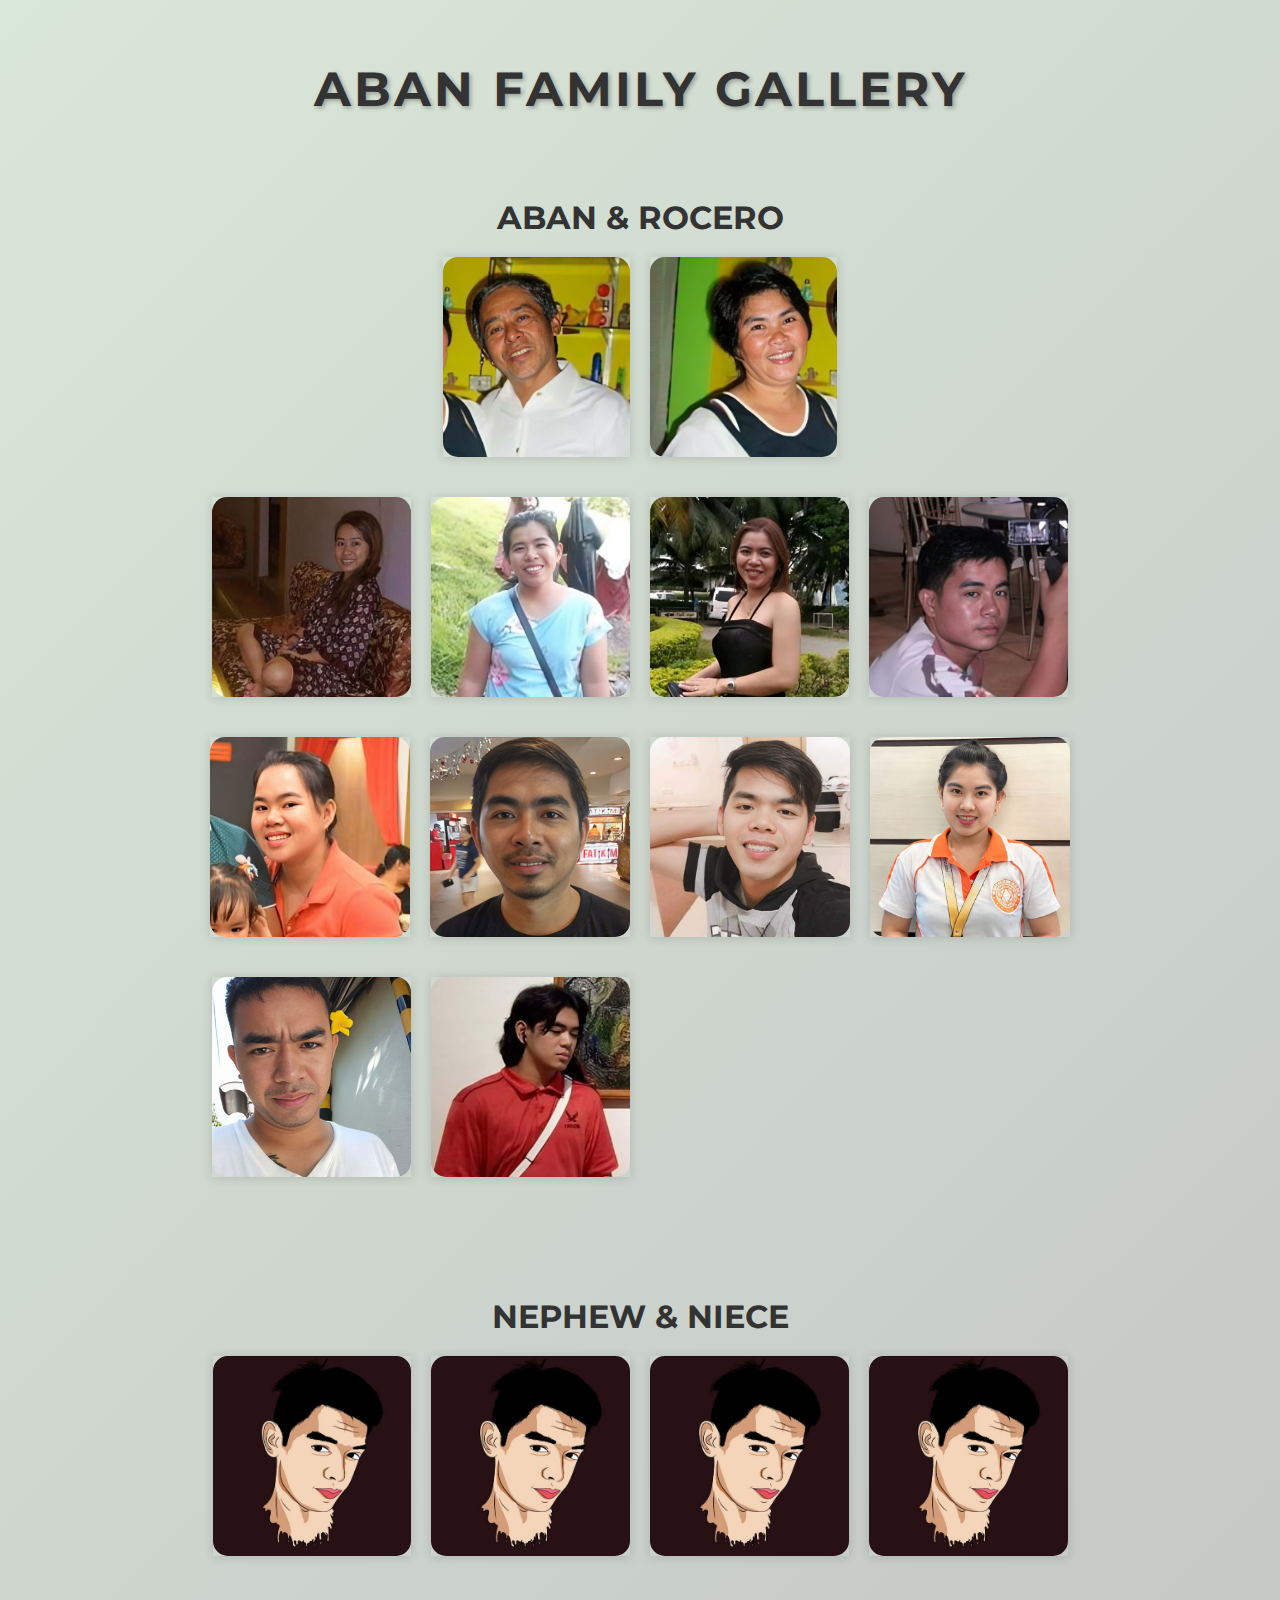
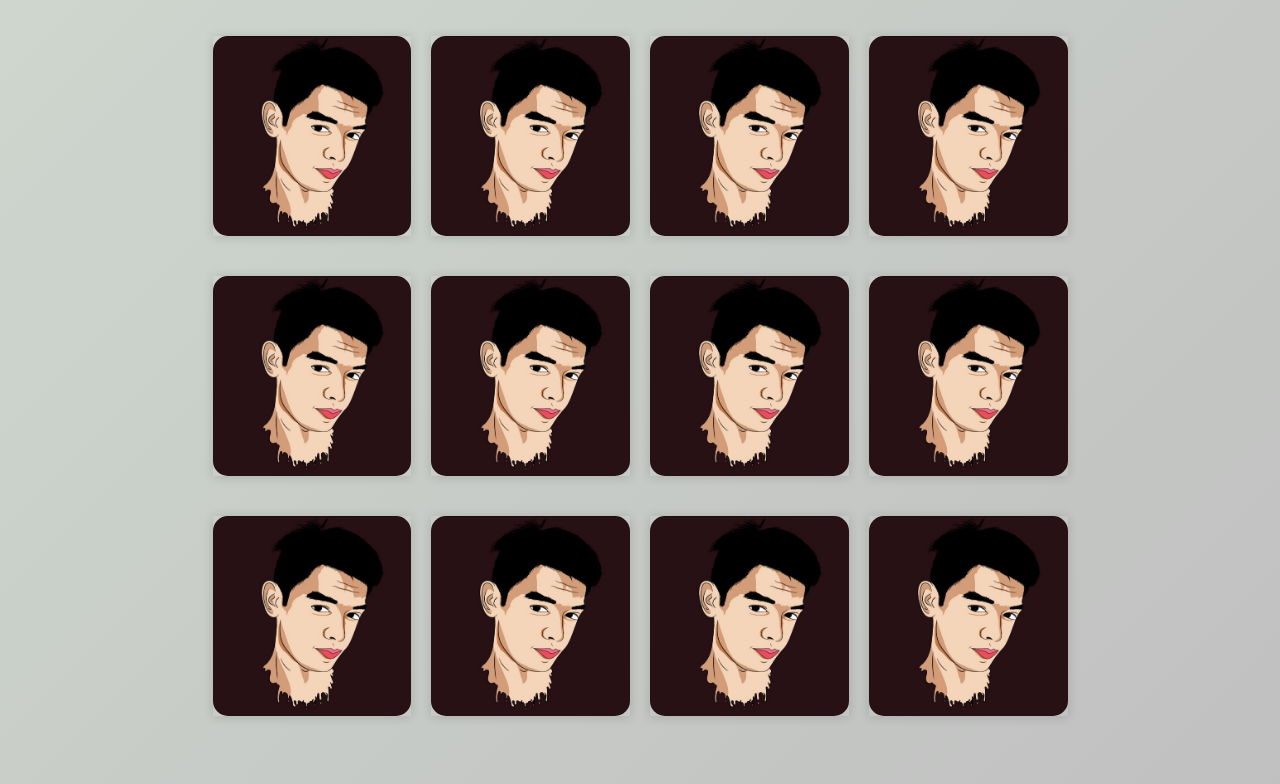
<file: wikipedia/index.html>
<!DOCTYPE html>
<html lang="en">
<head>
    <meta charset="UTF-8">
    <meta name="viewport" content="width=device-width, initial-scale=1.0">
    <title>ABAN FAMILY</title>
    <link rel="stylesheet" href="wikipedia.css">
</head>
<body>
    <h1 class="title">ABAN FAMILY GALLERY</h1>
    <h2 class="subtitle">ABAN & ROCERO</h2>

    <!-- First gallery for family -->
    <div class="gallery">
        <!-- First row with 2 images -->
        <div class="image-box">
            <a href="person1.html">
                <img src="papa.png" alt="Person 1">
            </a>
        </div>
        <div class="image-box">
            <a href="person2.html">
                <img src="mama.png" alt="Person 2">
            </a>
        </div>
    </div>
    <div class="gallery">
        <!-- Second row with 4 images -->
        <div class="image-box">
            <a href="person3.html">
                <img src="marisel.png" alt="Person 3">
            </a>
        </div>
        <div class="image-box">
            <a href="person4.html">
                <img src="jhie.png" alt="Person 4">
            </a>
        </div>
        <div class="image-box">
            <a href="person5.html">
                <img src="bdett.png" alt="Person 5">
            </a>
        </div>
        <div class="image-box">
            <a href="person6.html">
                <img src="mario.png" alt="Person 6">
            </a>
        </div>
    </div>
    <div class="gallery">
        <!-- Third row with 4 images -->
        <div class="image-box">
            <a href="person7.html">
                <img src="tin.png" alt="Person 7">
            </a>
        </div>
        <div class="image-box">
            <a href="person8.html">
                <img src="domingo.png" alt="Person 8">
            </a>
        </div>
        <div class="image-box">
            <a href="person9.html">
                <img src="dioscoro.png" alt="Person 9">
            </a>
        </div>
        <div class="image-box">
            <a href="person10.html">
                <img src="ticia.png" alt="Person 10">
            </a>
        </div>
    </div>
    <div class="gallery">
        <!-- Fourth row with 2 images -->
        <div class="image-box">
            <a href="person11.html">
                <img src="pablo.png" alt="Person 11">
            </a>
        </div>
        <div class="image-box">
            <a href="person12.html">
                <img src="jraban.png" alt="Person 12">
            </a>
        </div>
    </div>
    <div class="spacer"></div> <!-- Space between family and cousin galleries -->

    <!-- Second gallery for cousins -->
    <h2 class="subtitle">NEPHEW & NIECE</h2>
    <div class="gallery">
        <!-- First row with 4 images -->
        <div class="image-box">
            <a href="cousin1.html">
                <img src="jr.jpg" alt="Cousin 1">
            </a>
        </div>
        <div class="image-box">
            <a href="cousin2.html">
                <img src="jr.jpg" alt="Cousin 2">
            </a>
        </div>
        <div class="image-box">
            <a href="cousin3.html">
                <img src="jr.jpg" alt="Cousin 3">
            </a>
        </div>
        <div class="image-box">
            <a href="cousin4.html">
                <img src="jr.jpg" alt="Cousin 4">
            </a>
        </div>
    </div>
    <div class="spacer"></div> <!-- Space between family and cousin galleries -->

    <div class="gallery">
        <!-- Second row with 4 images -->
        <div class="image-box">
            <a href="cousin5.html">
                <img src="jr.jpg" alt="Cousin 5">
            </a>
        </div>
        <div class="image-box">
            <a href="cousin6.html">
                <img src="jr.jpg" alt="Cousin 6">
            </a>
        </div>
        <div class="image-box">
            <a href="cousin7.html">
                <img src="jr.jpg" alt="Cousin 7">
            </a>
        </div>
        <div class="image-box">
            <a href="cousin8.html">
                <img src="jr.jpg" alt="Cousin 8">
            </a>
        </div>
    </div>
    <div class="gallery">
        <!-- Third row with 4 images -->
        <div class="image-box">
            <a href="cousin9.html">
                <img src="jr.jpg" alt="Cousin 9">
            </a>
        </div>
        <div class="image-box">
            <a href="cousin10.html">
                <img src="jr.jpg" alt="Cousin 10">
            </a>
        </div>
        <div class="image-box">
            <a href="cousin11.html">
                <img src="jr.jpg" alt="Cousin 11">
            </a>
        </div>
        <div class="image-box">
            <a href="cousin12.html">
                <img src="jr.jpg" alt="Cousin 12">
            </a>
        </div>
    </div>
    <div class="gallery">
        <!-- Fourth row with 4 images -->
        <div class="image-box">
            <a href="cousin13.html">
                <img src="jr.jpg" alt="Cousin 13">
            </a>
        </div>
        <div class="image-box">
            <a href="cousin14.html">
                <img src="jr.jpg" alt="Cousin 14">
            </a>
        </div>
        <div class="image-box">
            <a href="cousin15.html">
                <img src="jr.jpg" alt="Cousin 15">
            </a>
        </div>
        <div class="image-box">
            <a href="cousin16.html">
                <img src="jr.jpg" alt="Cousin 16">
            </a>
        </div>
    </div>
</body>
</html>
</file>
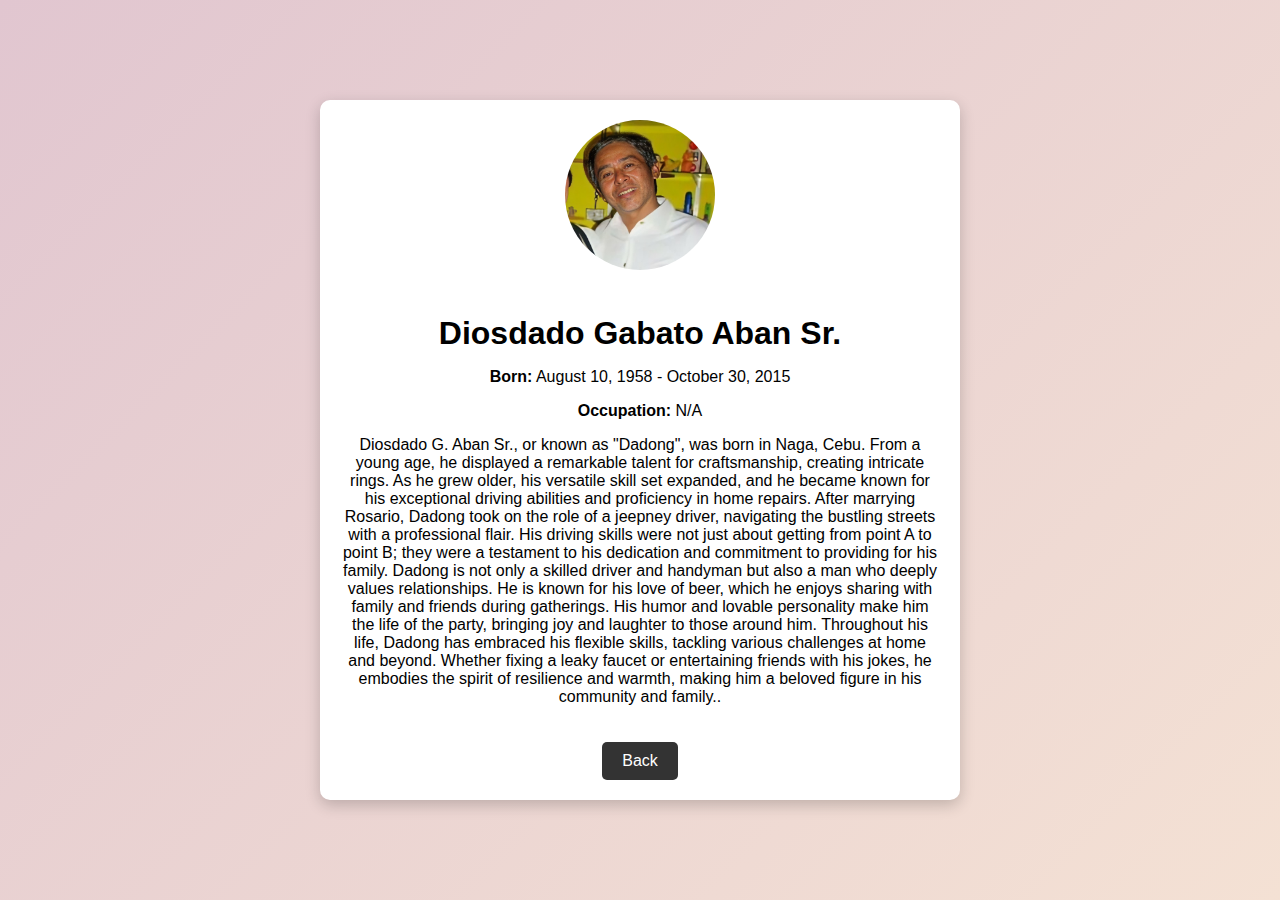
<file: wikipedia/person1.html>
<!DOCTYPE html>
<html lang="en">
<head>
    <meta charset="UTF-8">
    <meta name="viewport" content="width=device-width, initial-scale=1.0">
    <title>Person 1 - ABAN FAMILY</title>
    <link rel="stylesheet" href="person1.css">
</head>
<body>
    <div class="person-container">
        <img src="papa.png" alt="Person 1" class="profile-pic">
        <h1>Diosdado Gabato Aban Sr.</h1>
        <p><strong>Born:</strong> August 10, 1958 - October 30, 2015</p>
        <p><strong>Occupation:</strong> N/A</p>
        <p> Diosdado G. Aban Sr., or known as "Dadong", was born in Naga, Cebu. From a young age, he displayed a remarkable talent for craftsmanship, creating intricate rings.  As he grew older, his versatile skill set expanded, and he became known for his exceptional driving abilities and proficiency in home repairs.

            After marrying Rosario, Dadong took on the role of a jeepney driver, navigating the bustling streets with a professional flair. His driving skills were not just about getting from point A to point B; they were a testament to his dedication and commitment to providing for his family.
            
            Dadong is not only a skilled driver and handyman but also a man who deeply values relationships. He is known for his love of beer, which he enjoys sharing with family and friends during gatherings. His humor and lovable personality make him the life of the party, bringing joy and laughter to those around him.
            
            Throughout his life, Dadong has embraced his flexible skills, tackling various challenges at home and beyond. Whether fixing a leaky faucet or entertaining friends with his jokes, he embodies the spirit of resilience and warmth, making him a beloved figure in his community and family..</p>
        <a href="index.html" class="close-btn">Back</a>
    </div>
</body>
</html>
</file>
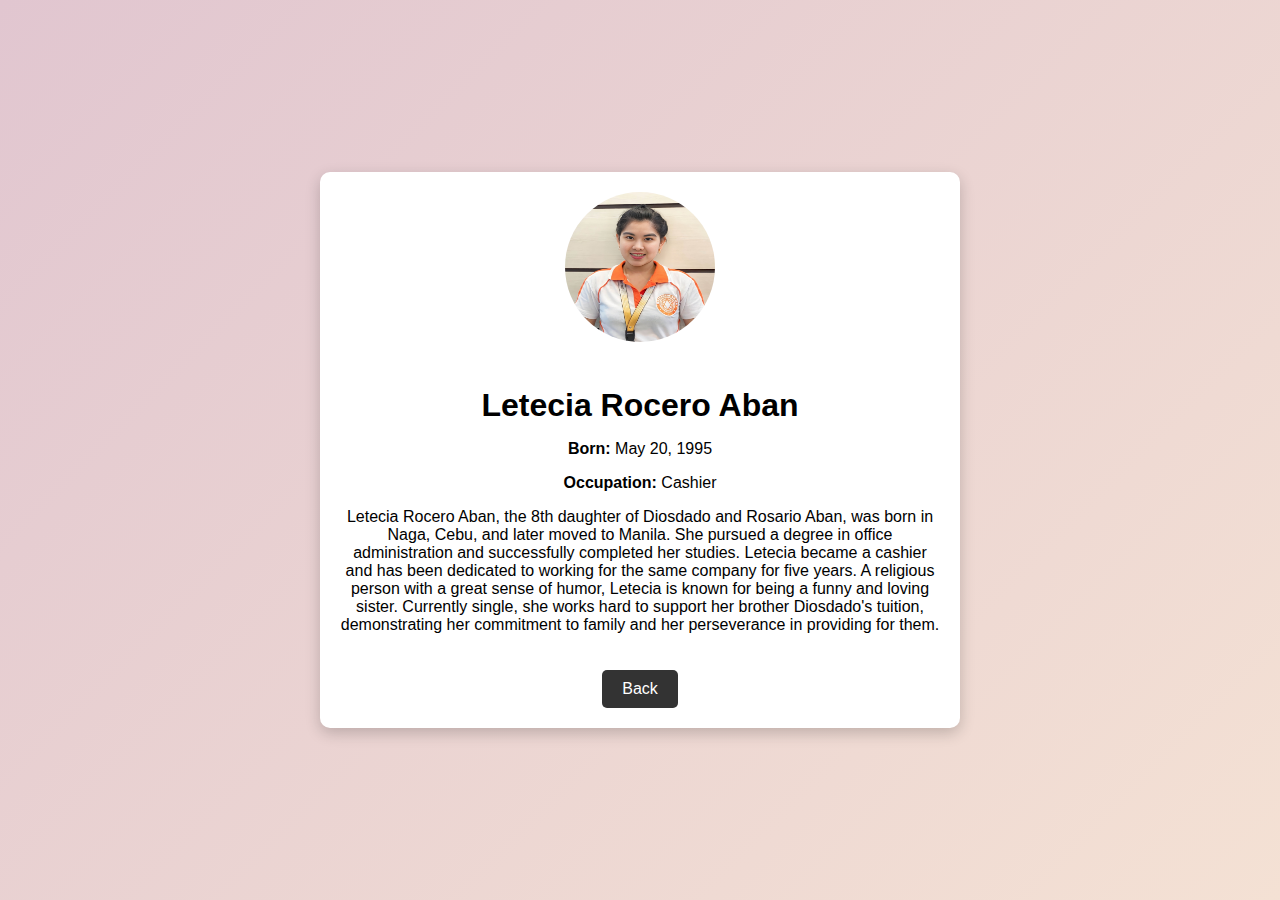
<file: wikipedia/person10.html>
<!DOCTYPE html>
<html lang="en">
<head>
    <meta charset="UTF-8">
    <meta name="viewport" content="width=device-width, initial-scale=1.0">
    <title>Person 1 - ABAN FAMILY</title>
    <link rel="stylesheet" href="person1.css">
</head>
<body>
    <div class="person-container">
        <img src="ticia.png" alt="Person 1" class="profile-pic">
        <h1>Letecia Rocero Aban</h1>
        <p><strong>Born:</strong> May 20, 1995</p>
        <p><strong>Occupation:</strong> Cashier</p>
        <p> Letecia Rocero Aban, the 8th daughter of Diosdado and Rosario Aban, was born in Naga, Cebu, and later moved to Manila. She pursued a degree in office administration and successfully completed her studies. Letecia became a cashier and has been dedicated to working for the same company for five years.

            A religious person with a great sense of humor, Letecia is known for being a funny and loving sister. Currently single, she works hard to support her brother Diosdado's tuition, demonstrating her commitment to family and her perseverance in providing for them.</p>
        <a href="index.html" class="close-btn">Back</a>
    </div>
</body>
</html>
</file>
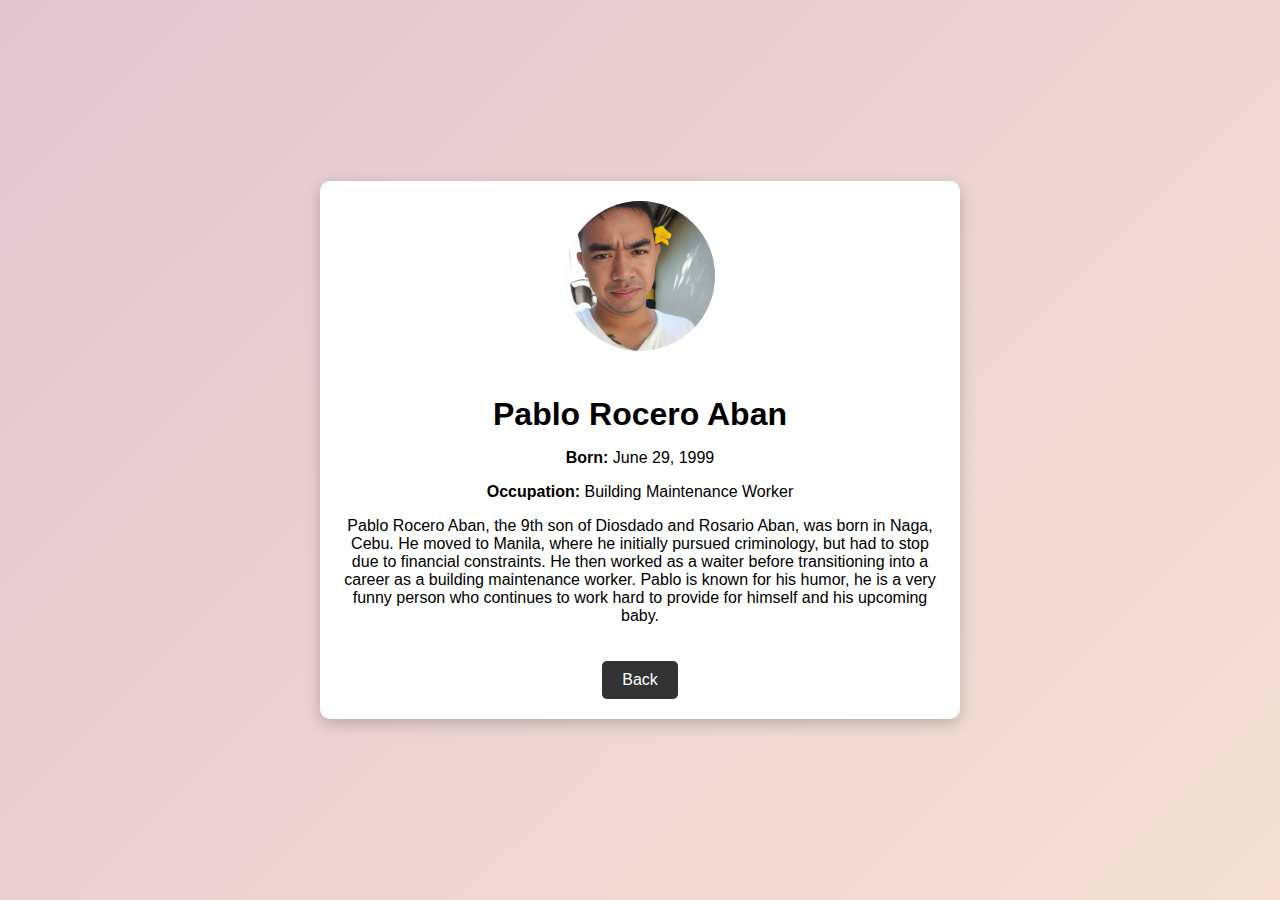
<file: wikipedia/person11.html>
<!DOCTYPE html>
<html lang="en">
<head>
    <meta charset="UTF-8">
    <meta name="viewport" content="width=device-width, initial-scale=1.0">
    <title>Person 1 - ABAN FAMILY</title>
    <link rel="stylesheet" href="person1.css">
</head>
<body>
    <div class="person-container">
        <img src="pablo.png" alt="Person 1" class="profile-pic">
        <h1>Pablo Rocero Aban</h1>
        <p><strong>Born:</strong> June 29, 1999</p>
        <p><strong>Occupation:</strong> Building Maintenance Worker</p>
        <p> Pablo Rocero Aban, the 9th son of Diosdado and Rosario Aban, was born in Naga, Cebu. He moved to Manila, where he initially pursued criminology, but had to stop due to financial constraints. 

            He then worked as a waiter before transitioning into a career as a building maintenance worker. 
            
            Pablo is known for his humor, he is a very funny person who continues to work hard to provide for himself and his upcoming baby.</p>
        <a href="index.html" class="close-btn">Back</a>
    </div>
</body>
</html>
</file>
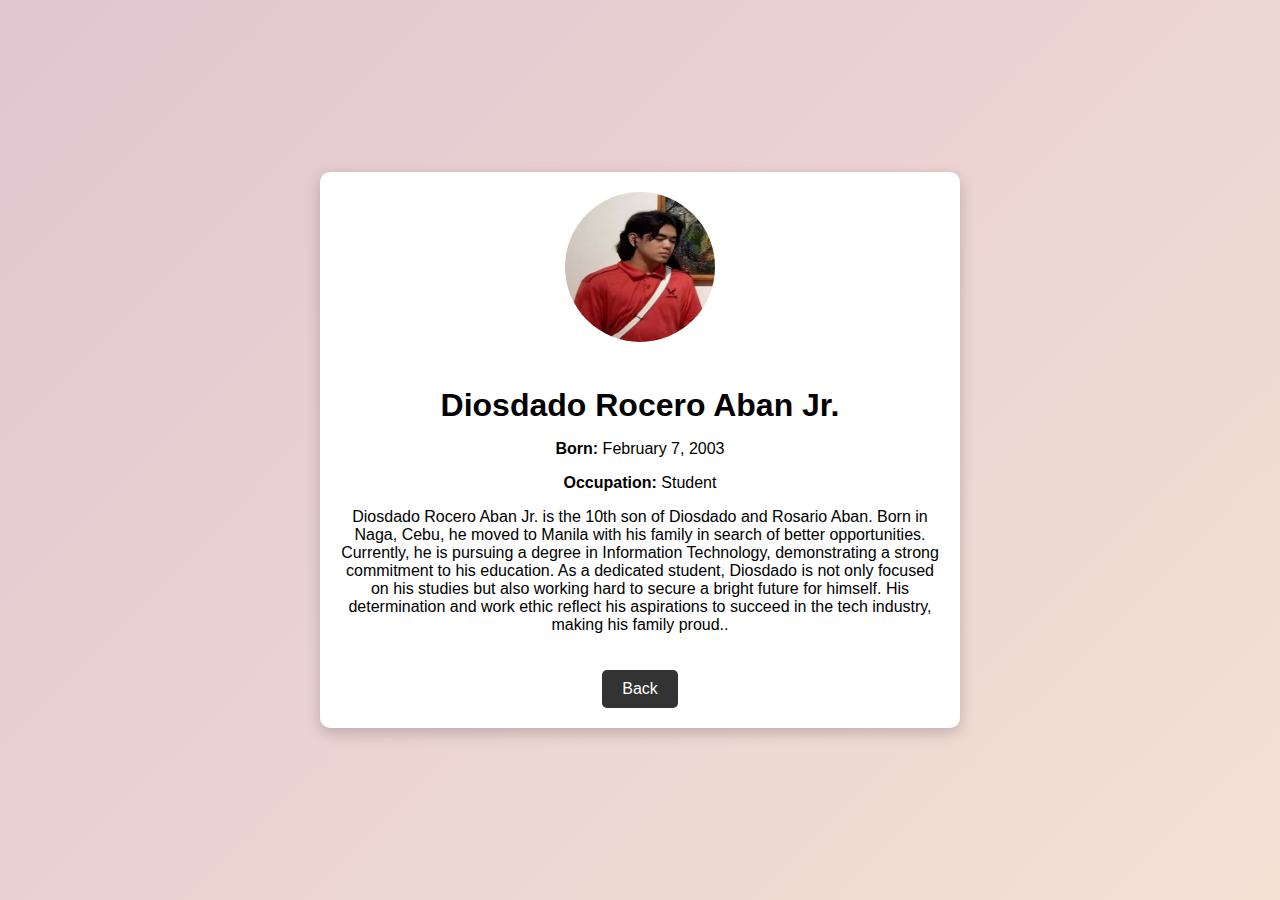
<file: wikipedia/person12.html>
<!DOCTYPE html>
<html lang="en">
<head>
    <meta charset="UTF-8">
    <meta name="viewport" content="width=device-width, initial-scale=1.0">
    <title>Person 1 - ABAN FAMILY</title>
    <link rel="stylesheet" href="person1.css">
</head>
<body>
    <div class="person-container">
        <img src="jraban.png" alt="Person 1" class="profile-pic">
        <h1>Diosdado Rocero Aban Jr.</h1>
        <p><strong>Born:</strong> February 7, 2003</p>
        <p><strong>Occupation:</strong> Student</p>
        <p> Diosdado Rocero Aban Jr. is the 10th son of Diosdado and Rosario Aban. Born in Naga, Cebu, he moved to Manila with his family in search of better opportunities. Currently, he is pursuing a degree in Information Technology, demonstrating a strong commitment to his education. 

            As a dedicated student, Diosdado is not only focused on his studies but also working hard to secure a bright future for himself. His determination and work ethic reflect his aspirations to succeed in the tech industry, making his family proud..</p>
        <a href="index.html" class="close-btn">Back</a>
    </div>
</body>
</html>
</file>
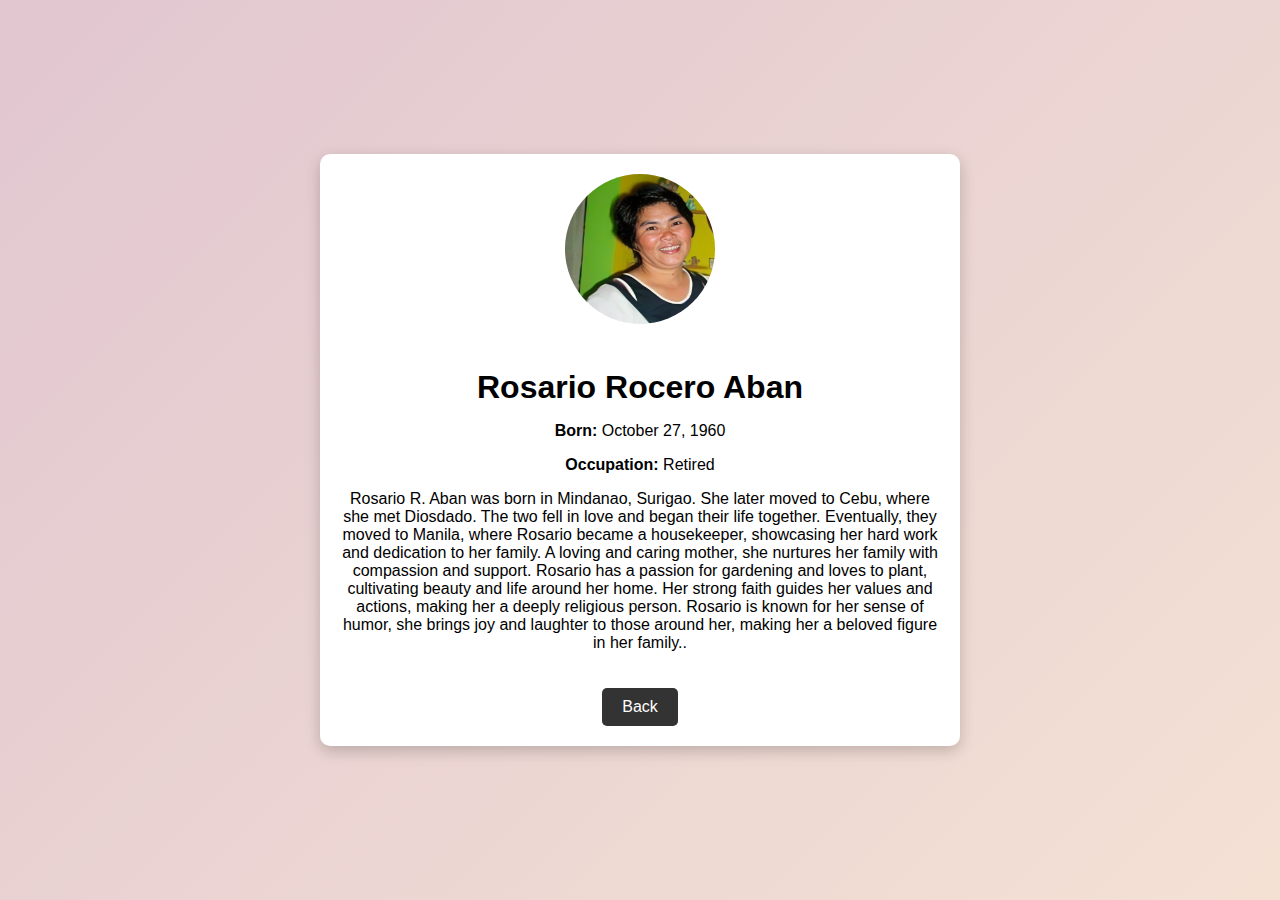
<file: wikipedia/person2.html>
<!DOCTYPE html>
<html lang="en">
<head>
    <meta charset="UTF-8">
    <meta name="viewport" content="width=device-width, initial-scale=1.0">
    <title>Person 1 - ABAN FAMILY</title>
    <link rel="stylesheet" href="person1.css">
</head>
<body>
    <div class="person-container">
        <img src="mama.png" alt="Person 1" class="profile-pic">
        <h1>Rosario Rocero Aban</h1>
        <p><strong>Born:</strong> October 27, 1960</p>
        <p><strong>Occupation:</strong> Retired</p>
        <p> Rosario R. Aban was born in Mindanao, Surigao. She later moved to Cebu, where she met Diosdado. The two fell in love and began their life together. Eventually, they moved to Manila, where Rosario became a housekeeper, showcasing her hard work and dedication to her family.

            A loving and caring mother, she nurtures her family with compassion and support. Rosario has a passion for gardening and loves to plant, cultivating beauty and life around her home. Her strong faith guides her values and actions, making her a deeply religious person.
            
            Rosario is known for her sense of humor, she brings joy and laughter to those around her, making her a beloved figure in her family..</p>
        <a href="index.html" class="close-btn">Back</a>
    </div>
</body>
</html>
</file>
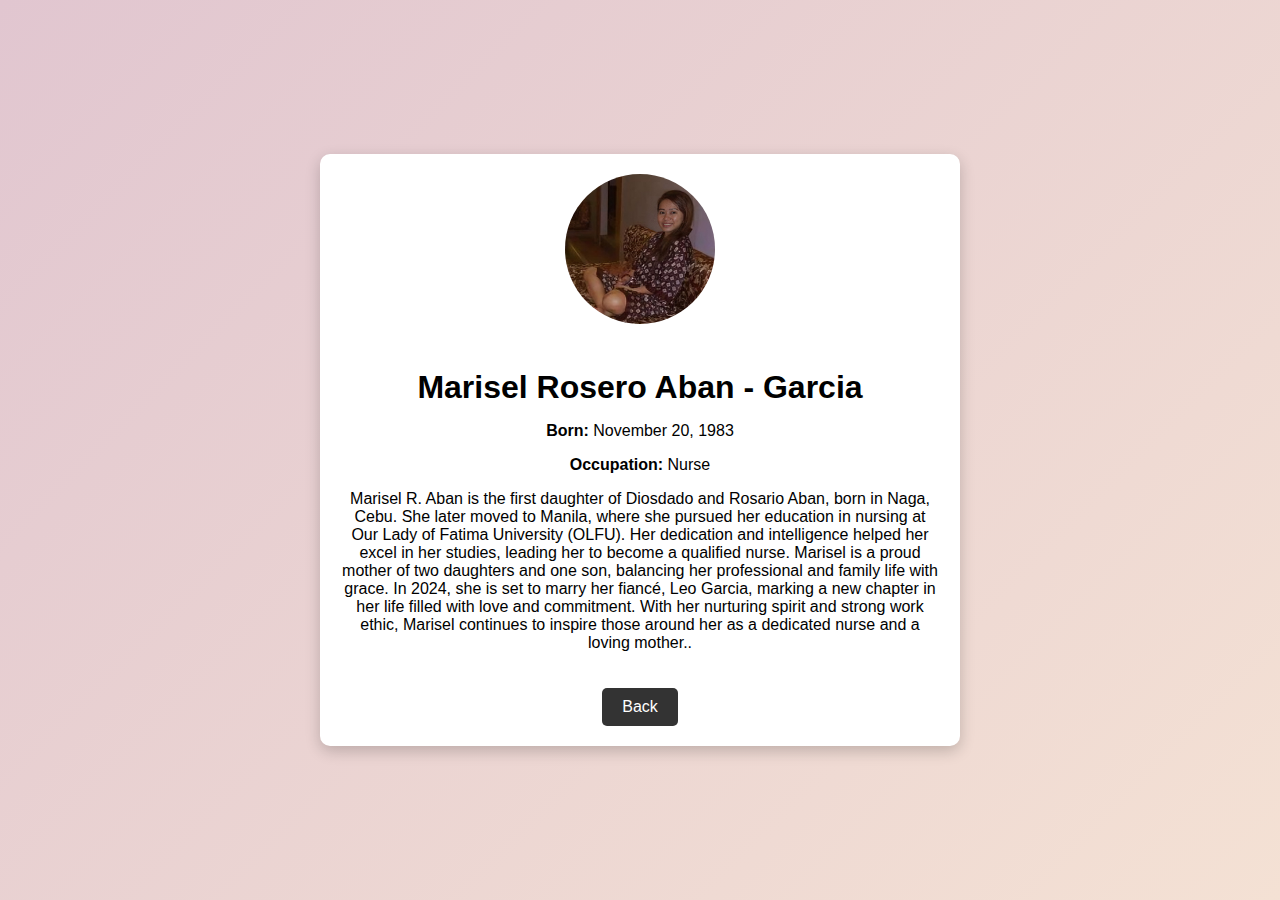
<file: wikipedia/person3.html>
<!DOCTYPE html>
<html lang="en">
<head>
    <meta charset="UTF-8">
    <meta name="viewport" content="width=device-width, initial-scale=1.0">
    <title>Person 1 - ABAN FAMILY</title>
    <link rel="stylesheet" href="person1.css">
</head>
<body>
    <div class="person-container">
        <img src="marisel.png" alt="Person 1" class="profile-pic">
        <h1>Marisel Rosero Aban - Garcia</h1>
        <p><strong>Born:</strong> November 20, 1983</p>
        <p><strong>Occupation:</strong> Nurse</p>
        <p>Marisel R. Aban is the first daughter of Diosdado and Rosario Aban, born in Naga, Cebu. She later moved to Manila, where she pursued her education in nursing at Our Lady of Fatima University (OLFU). Her dedication and intelligence helped her excel in her studies, leading her to become a qualified nurse.

            Marisel is a proud mother of two daughters and one son, balancing her professional and family life with grace. In 2024, she is set to marry her fiancé, Leo Garcia, marking a new chapter in her life filled with love and commitment.
            
            With her nurturing spirit and strong work ethic, Marisel continues to inspire those around her as a dedicated nurse and a loving mother..</p>
        <a href="index.html" class="close-btn">Back</a>
    </div>
</body>
</html>
</file>
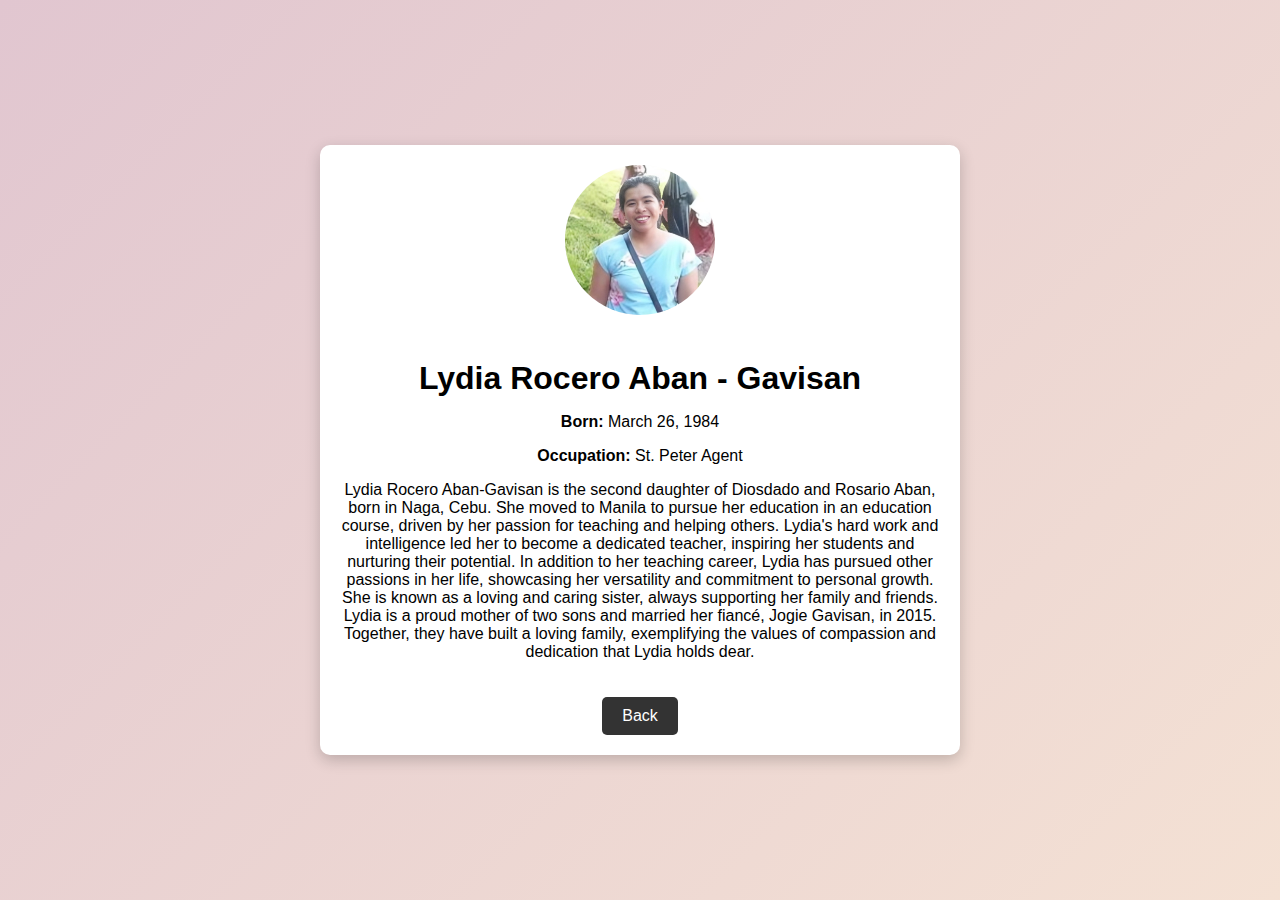
<file: wikipedia/person4.html>
<!DOCTYPE html>
<html lang="en">
<head>
    <meta charset="UTF-8">
    <meta name="viewport" content="width=device-width, initial-scale=1.0">
    <title>Person 1 - ABAN FAMILY</title>
    <link rel="stylesheet" href="person1.css">
</head>
<body>
    <div class="person-container">
        <img src="jhie.png" alt="Person 1" class="profile-pic">
        <h1>Lydia Rocero Aban - Gavisan</h1>
        <p><strong>Born:</strong> March 26, 1984</p>
        <p><strong>Occupation:</strong> St. Peter Agent</p>
        <p> Lydia Rocero Aban-Gavisan is the second daughter of Diosdado and Rosario Aban, born in Naga, Cebu. She moved to Manila to pursue her education in an education course, driven by her passion for teaching and helping others. Lydia's hard work and intelligence led her to become a dedicated teacher, inspiring her students and nurturing their potential.

            In addition to her teaching career, Lydia has pursued other passions in her life, showcasing her versatility and commitment to personal growth. She is known as a loving and caring sister, always supporting her family and friends.
            
            Lydia is a proud mother of two sons and married her fiancé, Jogie Gavisan, in 2015. Together, they have built a loving family, exemplifying the values of compassion and dedication that Lydia holds dear.</p>
        <a href="index.html" class="close-btn">Back</a>
    </div>
</body>
</html>
</file>
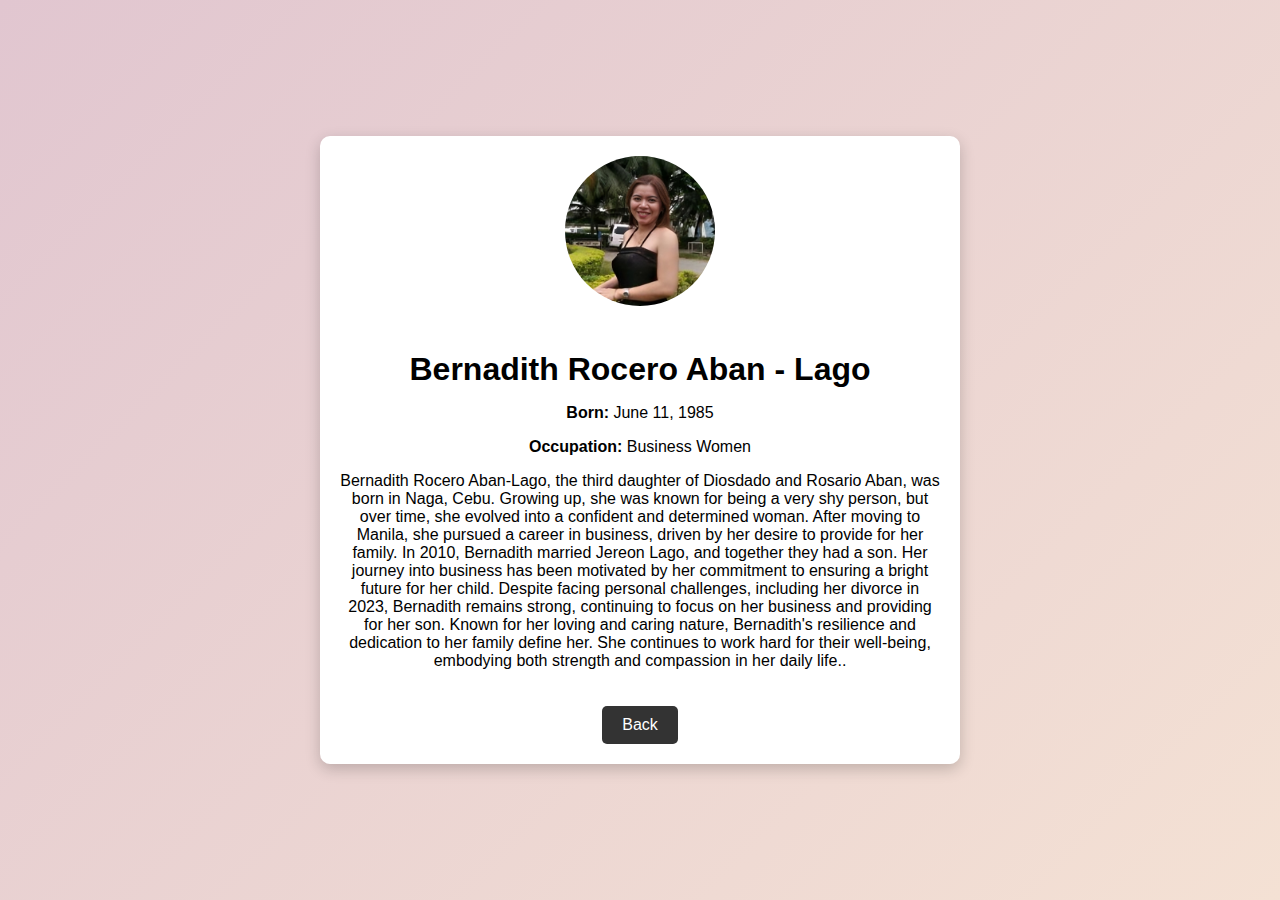
<file: wikipedia/person5.html>
<!DOCTYPE html>
<html lang="en">
<head>
    <meta charset="UTF-8">
    <meta name="viewport" content="width=device-width, initial-scale=1.0">
    <title>Person 1 - ABAN FAMILY</title>
    <link rel="stylesheet" href="person1.css">
</head>
<body>
    <div class="person-container">
        <img src="bdett.png" alt="Person 1" class="profile-pic">
        <h1>Bernadith Rocero Aban - Lago</h1>
        <p><strong>Born:</strong> June 11, 1985</p>
        <p><strong>Occupation:</strong> Business Women</p>
        <p> Bernadith Rocero Aban-Lago, the third daughter of Diosdado and Rosario Aban, was born in Naga, Cebu. Growing up, she was known for being a very shy person, but over time, she evolved into a confident and determined woman. After moving to Manila, she pursued a career in business, driven by her desire to provide for her family.

            In 2010, Bernadith married Jereon Lago, and together they had a son. Her journey into business has been motivated by her commitment to ensuring a bright future for her child. Despite facing personal challenges, including her divorce in 2023, Bernadith remains strong, continuing to focus on her business and providing for her son.
            
            Known for her loving and caring nature, Bernadith's resilience and dedication to her family define her. She continues to work hard for their well-being, embodying both strength and compassion in her daily life..</p>
        <a href="index.html" class="close-btn">Back</a>
    </div>
</body>
</html>
</file>
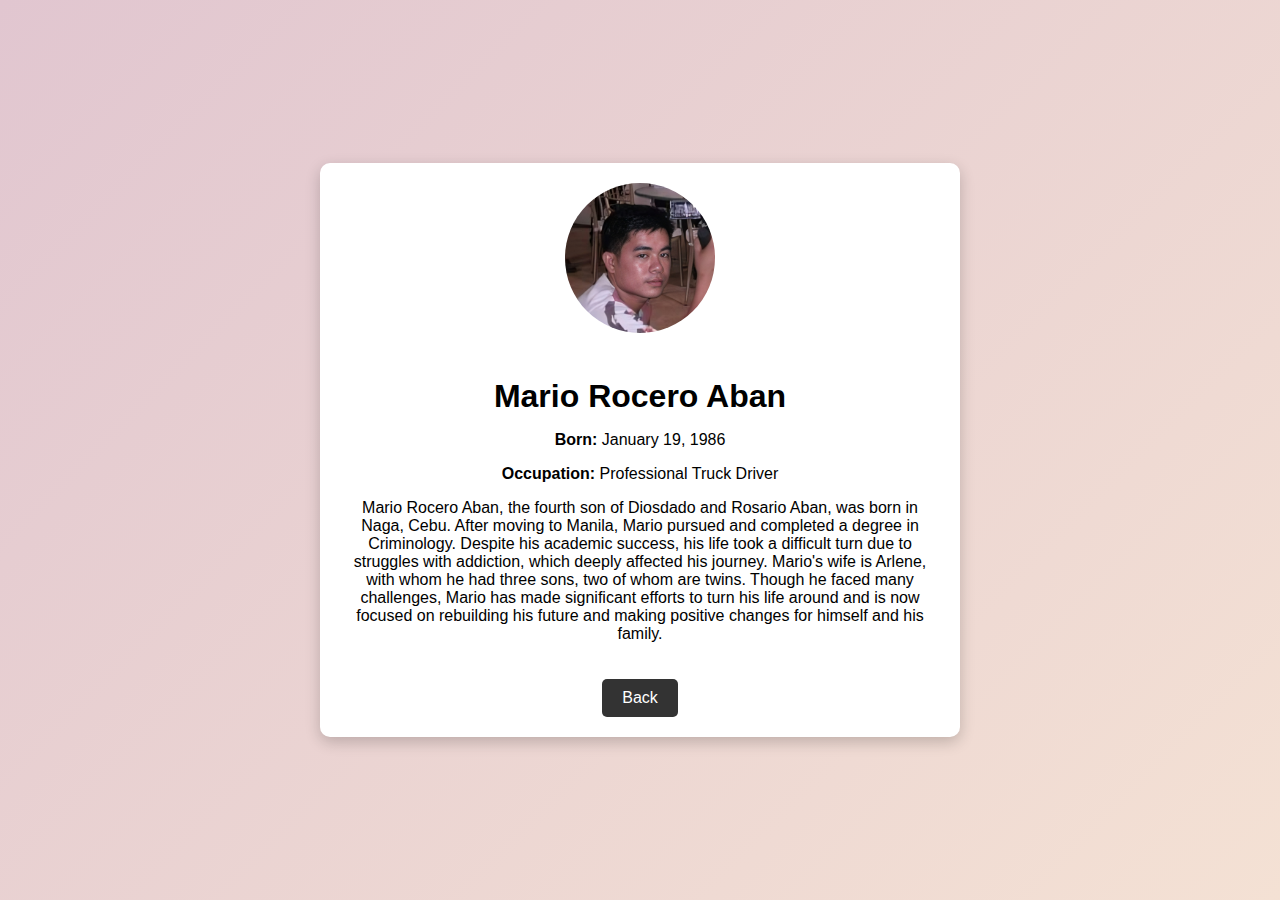
<file: wikipedia/person6.html>
<!DOCTYPE html>
<html lang="en">
<head>
    <meta charset="UTF-8">
    <meta name="viewport" content="width=device-width, initial-scale=1.0">
    <title>Person 1 - ABAN FAMILY</title>
    <link rel="stylesheet" href="person1.css">
</head>
<body>
    <div class="person-container">
        <img src="mario.png" alt="Person 1" class="profile-pic">
        <h1>Mario Rocero Aban</h1>
        <p><strong>Born:</strong> January 19, 1986</p>
        <p><strong>Occupation:</strong> Professional Truck Driver</p>
        <p>Mario Rocero Aban, the fourth son of Diosdado and Rosario Aban, was born in Naga, Cebu. After moving to Manila, Mario pursued and completed a degree in Criminology. Despite his academic success, his life took a difficult turn due to struggles with addiction, which deeply affected his journey.

            Mario's wife is Arlene, with whom he had three sons, two of whom are twins. Though he faced many challenges, Mario has made significant efforts to turn his life around and is now focused on rebuilding his future and making positive changes for himself and his family.</p>
        <a href="index.html" class="close-btn">Back</a>
    </div>
</body>
</html>
</file>
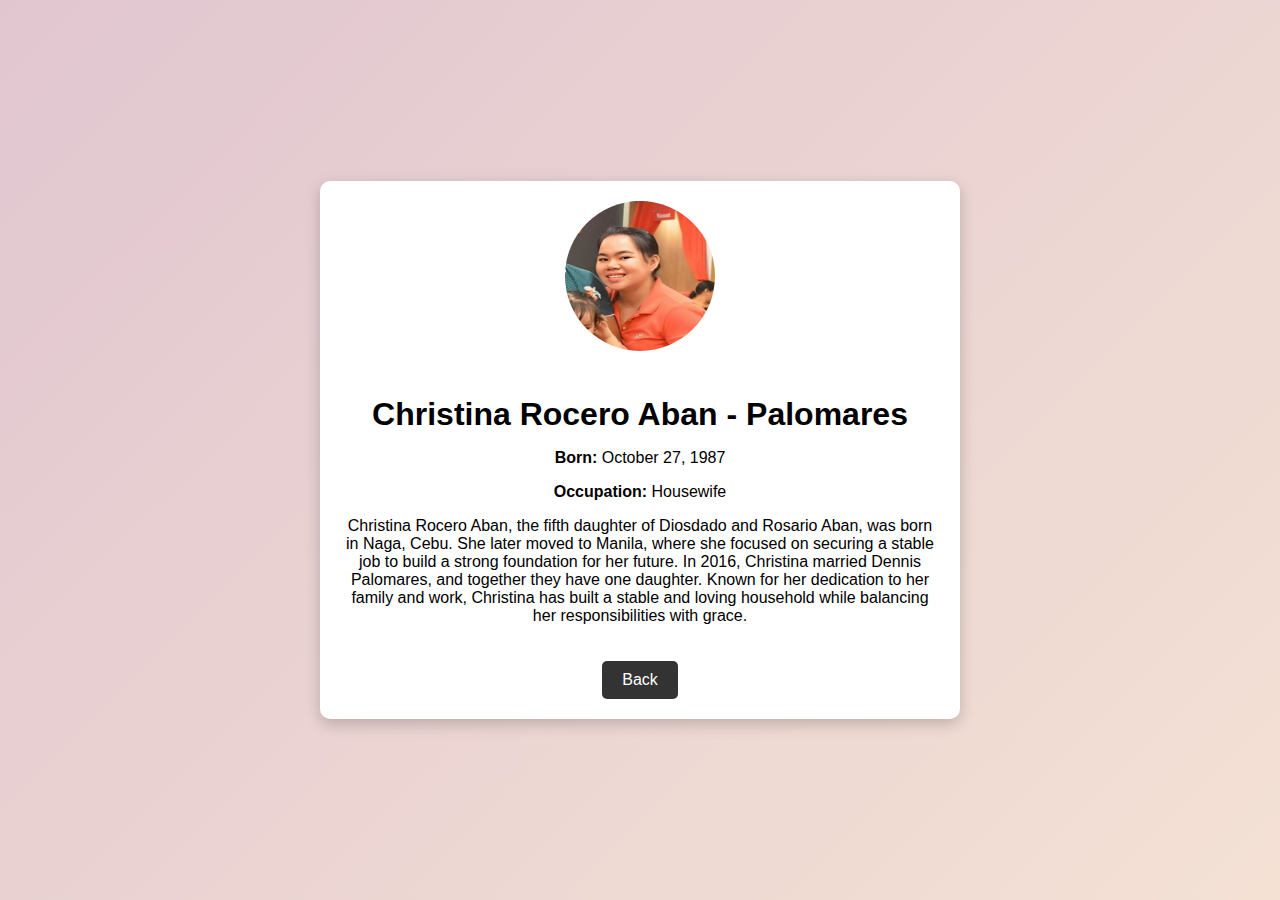
<file: wikipedia/person7.html>
<!DOCTYPE html>
<html lang="en">
<head>
    <meta charset="UTF-8">
    <meta name="viewport" content="width=device-width, initial-scale=1.0">
    <title>Person 1 - ABAN FAMILY</title>
    <link rel="stylesheet" href="person1.css">
</head>
<body>
    <div class="person-container">
        <img src="tin.png" alt="Person 1" class="profile-pic">
        <h1>Christina Rocero Aban - Palomares</h1>
        <p><strong>Born:</strong> October 27, 1987</p>
        <p><strong>Occupation:</strong> Housewife</p>
        <p>Christina Rocero Aban, the fifth daughter of Diosdado and Rosario Aban, was born in Naga, Cebu. She later moved to Manila, where she focused on securing a stable job to build a strong foundation for her future.

            In 2016, Christina married Dennis Palomares, and together they have one daughter. Known for her dedication to her family and work, Christina has built a stable and loving household while balancing her responsibilities with grace.</p>
        <a href="index.html" class="close-btn">Back</a>
    </div>
</body>
</html>
</file>
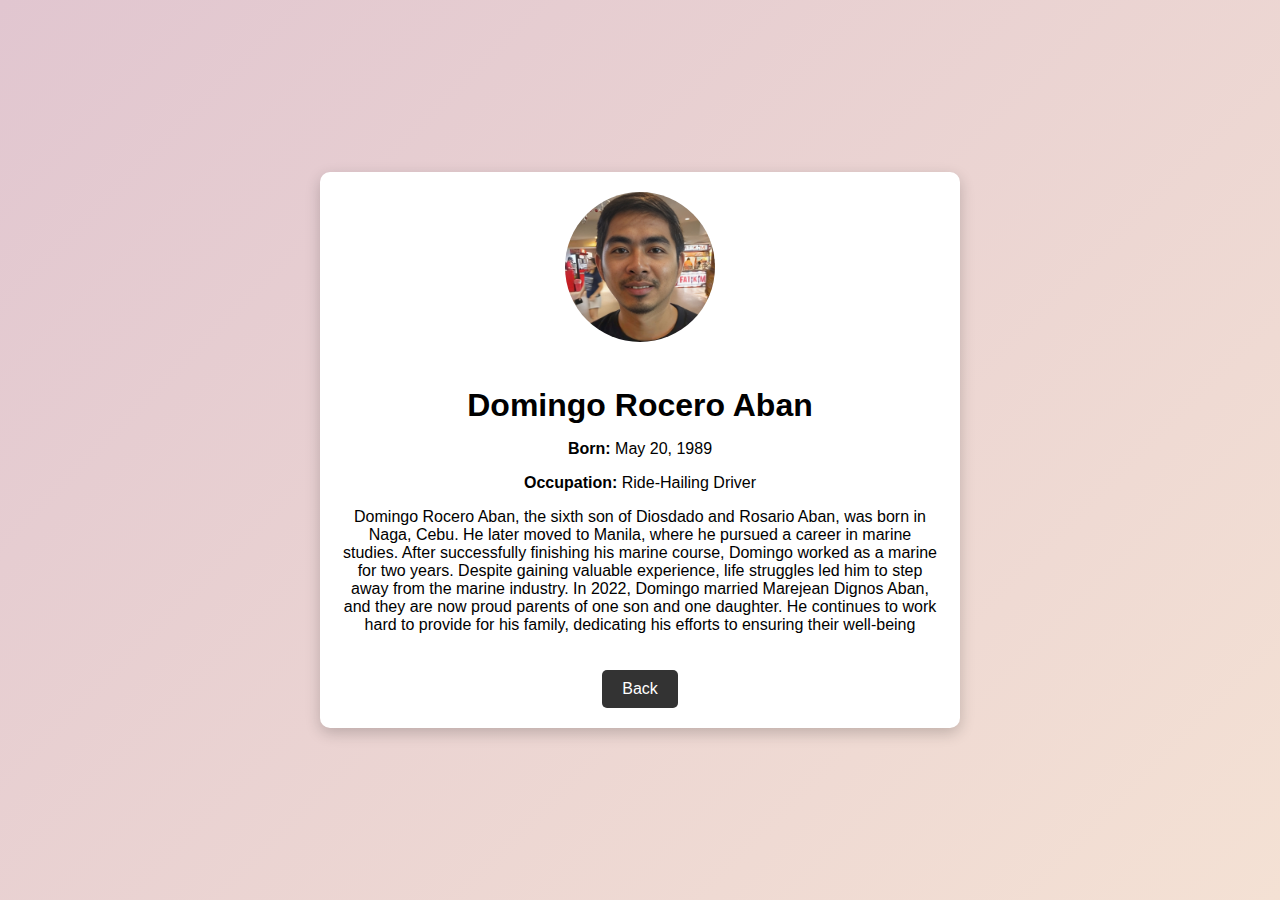
<file: wikipedia/person8.html>
<!DOCTYPE html>
<html lang="en">
<head>
    <meta charset="UTF-8">
    <meta name="viewport" content="width=device-width, initial-scale=1.0">
    <title>Person 1 - ABAN FAMILY</title>
    <link rel="stylesheet" href="person1.css">
</head>
<body>
    <div class="person-container">
        <img src="domingo.png" alt="Person 1" class="profile-pic">
        <h1>Domingo Rocero Aban</h1>
        <p><strong>Born:</strong> May 20, 1989</p>
        <p><strong>Occupation:</strong> Ride-Hailing Driver </p>
        <p>Domingo Rocero Aban, the sixth son of Diosdado and Rosario Aban, was born in Naga, Cebu. He later moved to Manila, where he pursued a career in marine studies. After successfully finishing his marine course, Domingo worked as a marine for two years.

            Despite gaining valuable experience, life struggles led him to step away from the marine industry. In 2022, Domingo married Marejean Dignos Aban, and they are now proud parents of one son and one daughter. He continues to work hard to provide for his family, dedicating his efforts to ensuring their well-being</p>
        <a href="index.html" class="close-btn">Back</a>
    </div>
</body>
</html>
</file>
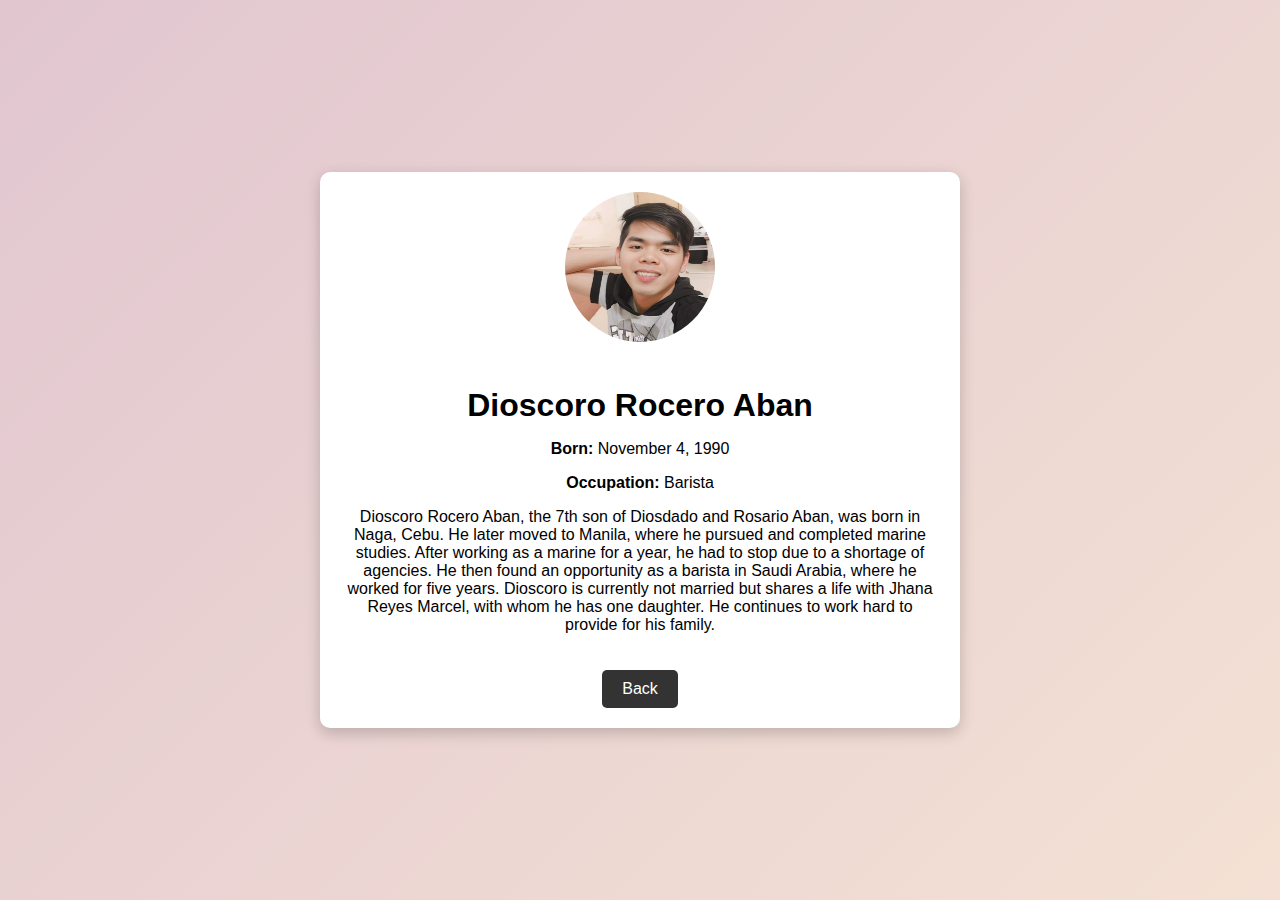
<file: wikipedia/person9.html>
<!DOCTYPE html>
<html lang="en">
<head>
    <meta charset="UTF-8">
    <meta name="viewport" content="width=device-width, initial-scale=1.0">
    <title>Person 1 - ABAN FAMILY</title>
    <link rel="stylesheet" href="person1.css">
</head>
<body>
    <div class="person-container">
        <img src="dioscoro.png" alt="Person 1" class="profile-pic">
        <h1>Dioscoro Rocero Aban</h1>
        <p><strong>Born:</strong> November 4, 1990</p>
        <p><strong>Occupation:</strong> Barista</p>
        <p>Dioscoro Rocero Aban, the 7th son of Diosdado and Rosario Aban, was born in Naga, Cebu. He later moved to Manila, where he pursued and completed marine studies. After working as a marine for a year, he had to stop due to a shortage of agencies. 

            He then found an opportunity as a barista in Saudi Arabia, where he worked for five years. Dioscoro is currently not married but shares a life with Jhana Reyes Marcel, with whom he has one daughter. He continues to work hard to provide for his family.</p>
        <a href="index.html" class="close-btn">Back</a>
    </div>
</body>
</html>
</file>
<file: wikipedia/wikipedia.css>
@import url('https://fonts.googleapis.com/css2?family=Montserrat:wght@400;700&display=swap');

body {
    background: linear-gradient(135deg, #D9E7D9, #C0C0C0);

    /* background: url('bgg.jpg') no-repeat center center fixed; */
    background-size: cover;
    font-family: 'Montserrat', sans-serif;
    display: flex;
    flex-direction: column;
    align-items: center;
    padding: 20px;
}

.title {
    font-size: 3rem;
    font-weight: 700;
    color: #333;
    text-align: center;
    margin-bottom: 40px;
    letter-spacing: 3px;
    text-shadow: 2px 2px 4px rgba(0, 0, 0, 0.3);
}

.subtitle {
    font-size: 2rem;
    font-weight: 700;
    color: #333;
    text-align: center;
    margin: 40px 0 20px;
}

.gallery {
    display: grid;
    gap: 20px;
    margin-bottom: 40px;
}

.gallery:first-of-type {
    grid-template-columns: repeat(2, 1fr); /* First row with 2 images */
}

.gallery:not(:first-of-type) {
    grid-template-columns: repeat(4, 1fr); /* Rows with 4 images */
}

.image-box {
    position: relative;
    transition: transform 0.3s ease;
    overflow: hidden; /* Ensure the image fits within the box */
    height: 200px; /* Set a fixed height for the image box */
    box-shadow: 0 1px 10px rgba(0, 0, 0, 0.15); /* Added shadow for gallery box */
}

.image-box img {
    width: 100%; /* Fill the box */
    height: 100%; /* Fill the box */
    object-fit: cover; /* Ensure the image covers the entire box */
    border-radius: 15px;
}

.image-box:hover {
    transform: scale(1.05);
}

.image-box a {
    text-decoration: none;
}

.spacer {
    height: 40px; /* Space between family and cousin galleries */
}
</file>
<file: wikipedia/person1.css>
body {
    background: linear-gradient(135deg, #E1C6D0, #F4E1D4);
    font-family: 'Montserrat', sans-serif;
    background-color: #f5f5f5;
    display: flex;
    justify-content: center;
    align-items: center;
    height: 100vh;
    margin: 0;
}

.person-container {
    background-color: #fff;
    padding: 20px;
    border-radius: 10px;
    box-shadow: 0 5px 15px rgba(0, 0, 0, 0.2);
    max-width: 600px;
    width: 100%;
    text-align: center;
}

.profile-pic {
    width: 150px;
    height: 150px;
    border-radius: 50%;
    margin-bottom: 20px;
}

h1 {
    font-size: 2rem;
    margin-bottom: 10px;
}

.close-btn {
    display: inline-block;
    margin-top: 20px;
    padding: 10px 20px;
    background-color: #333;
    color: white;
    text-decoration: none;
    border-radius: 5px;
}

.close-btn:hover {
    background-color: #555;
}
</file>
